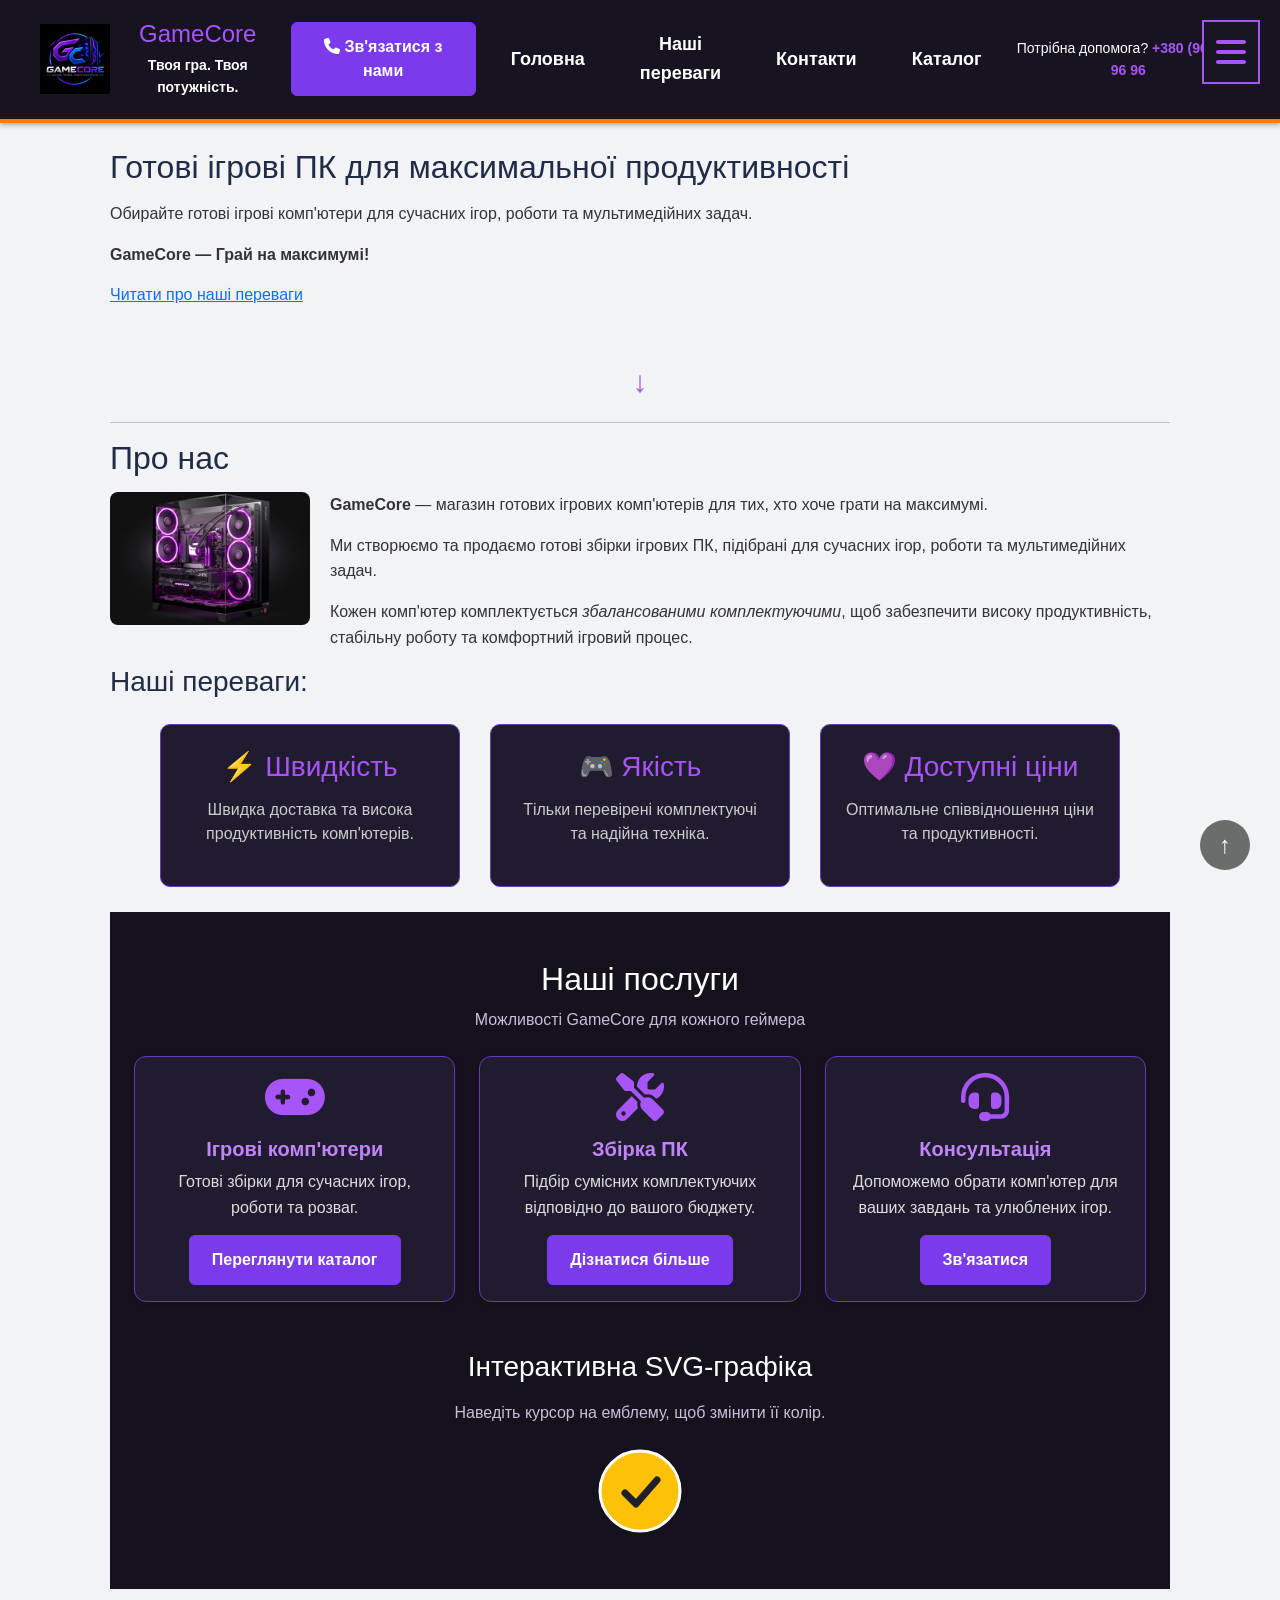
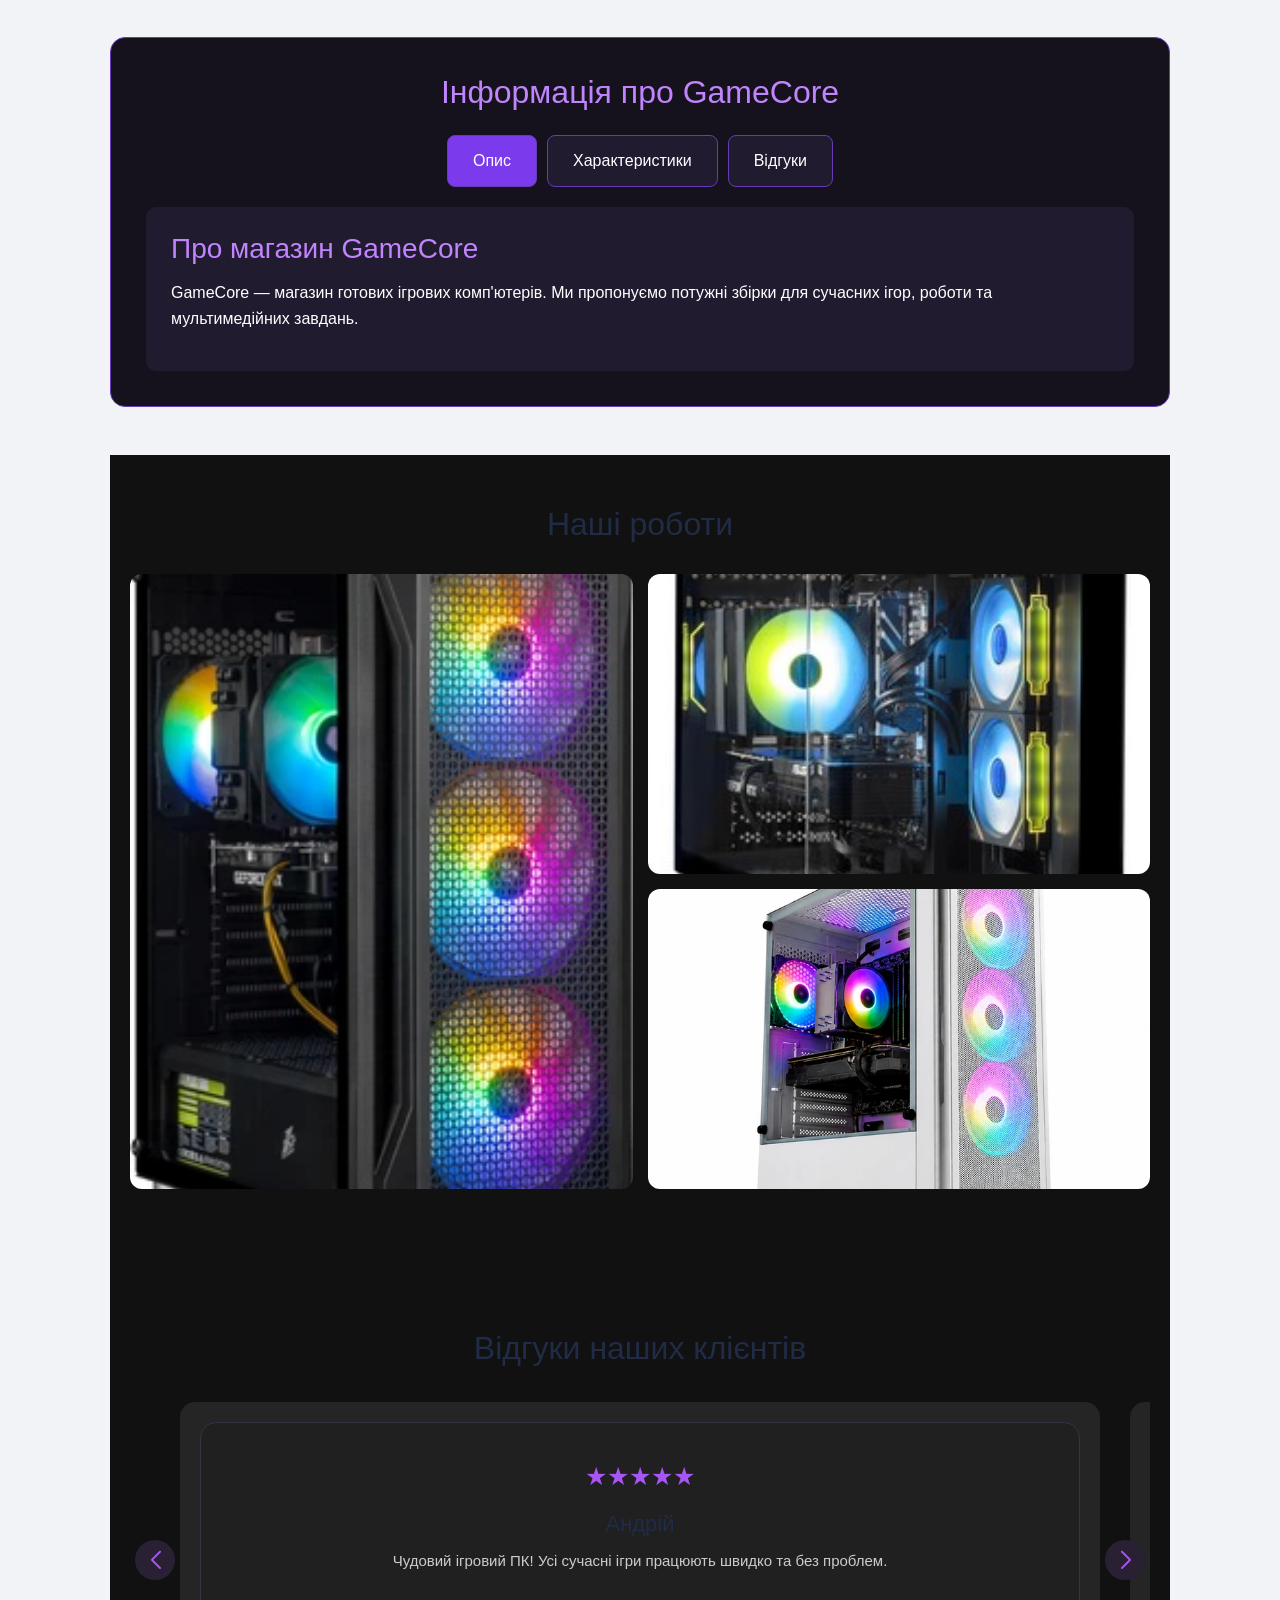
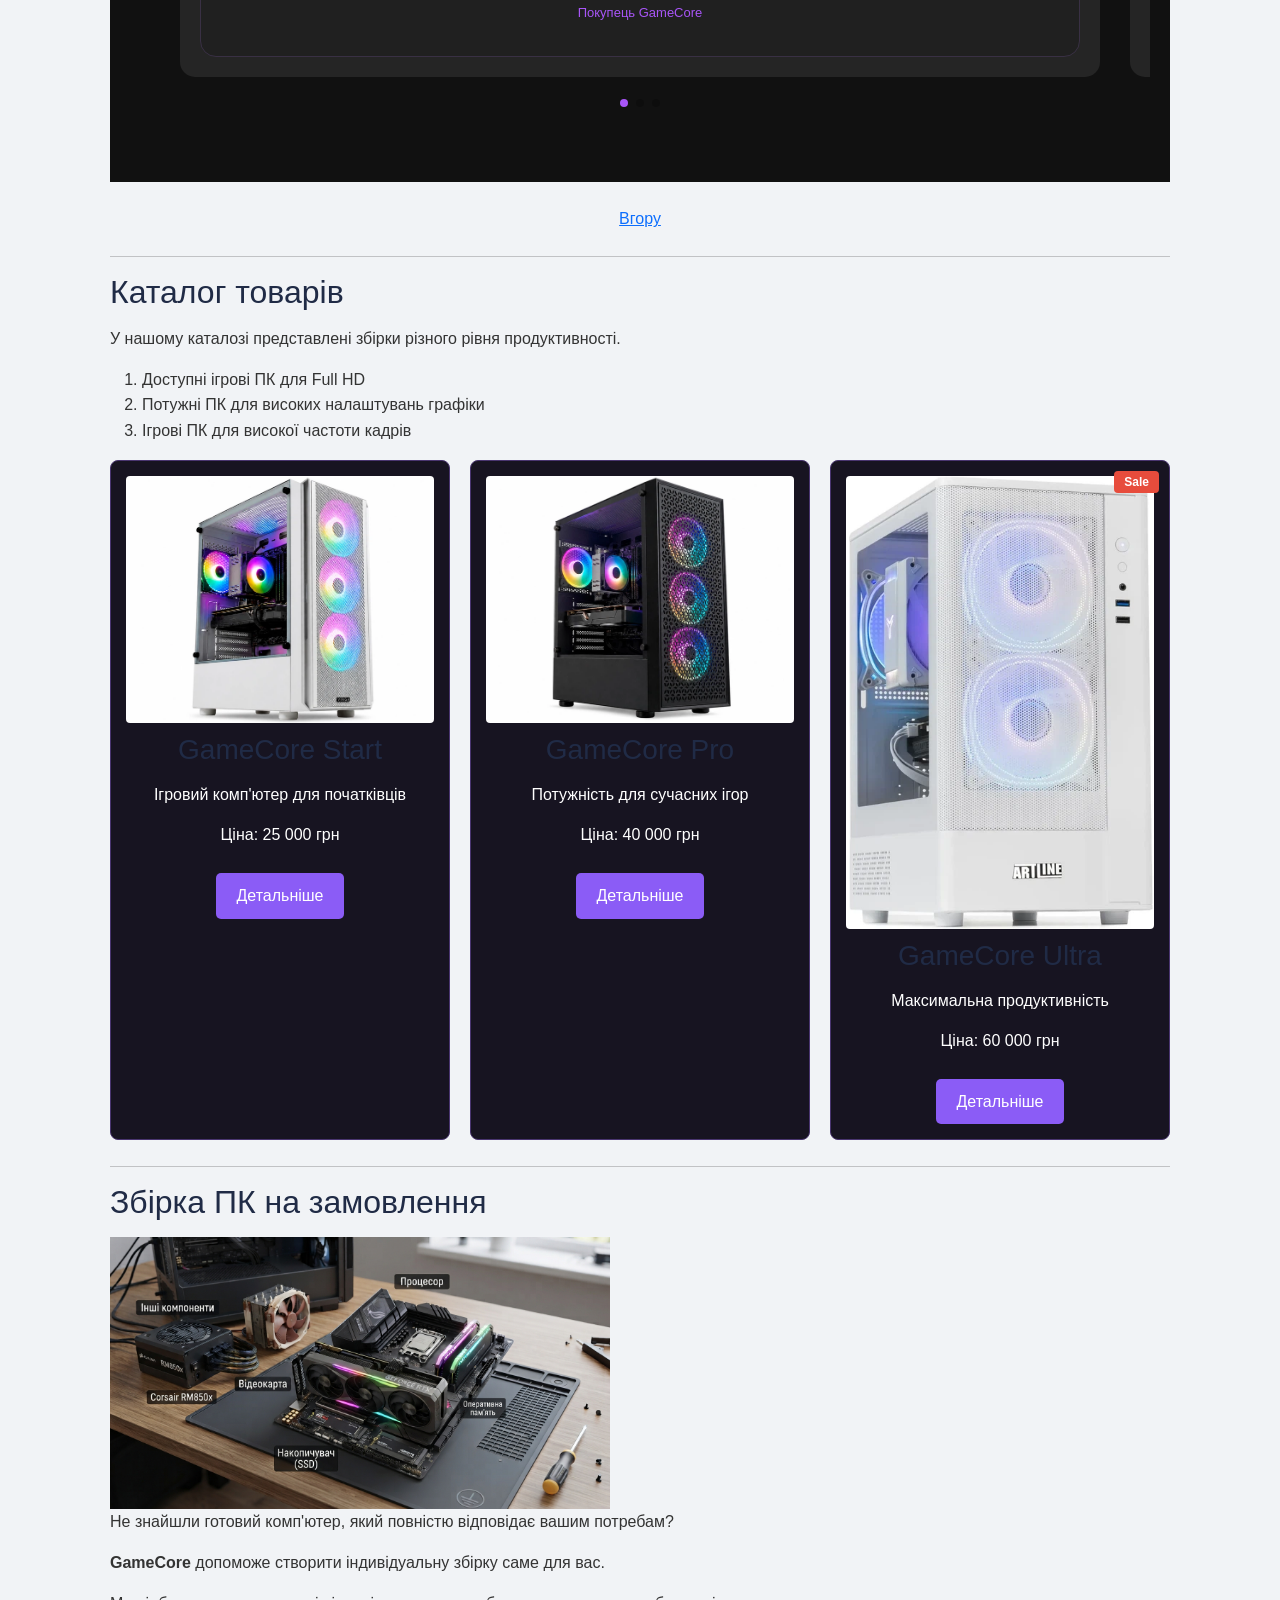
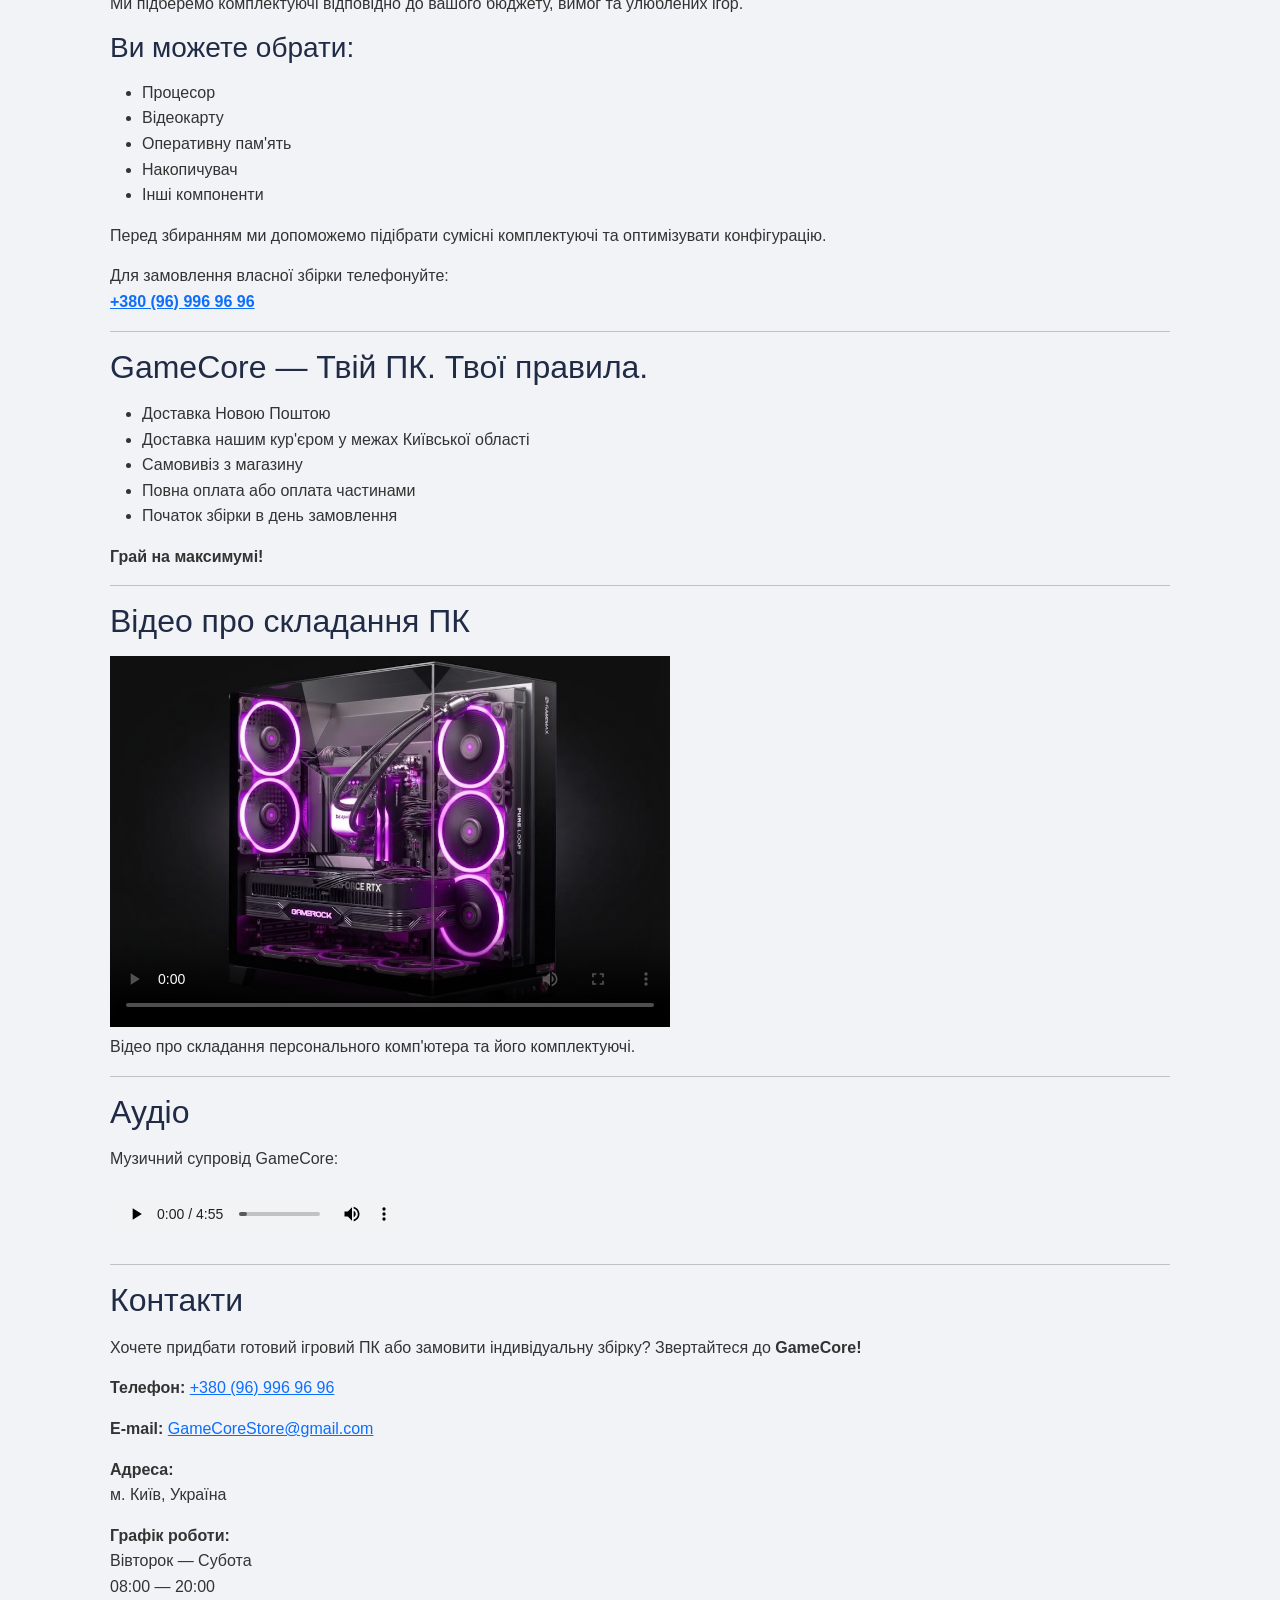
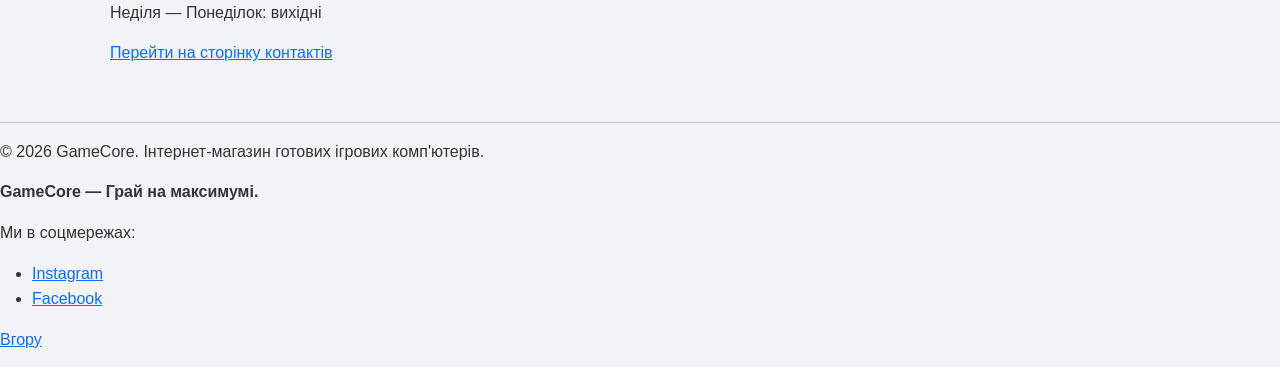
<file: index.html>
<!DOCTYPE html>
<html lang="uk">

<head>
    <!-- Основні налаштування сторінки -->
    <meta charset="UTF-8">
    <meta name="viewport" content="width=device-width, initial-scale=1.0">

    <title>GameCore — Ігрові комп'ютери</title>

    <!-- Bootstrap 5 -->
    <link
        href="https://cdn.jsdelivr.net/npm/bootstrap@5.3.0/dist/css/bootstrap.min.css"
        rel="stylesheet"
    >

    <!-- Font Awesome -->
    <link
        href="https://cdnjs.cloudflare.com/ajax/libs/font-awesome/6.4.0/css/all.min.css"
        rel="stylesheet"
    >

    <!-- Swiper: стилі слайдера -->
    <link
        href="https://cdn.jsdelivr.net/npm/swiper@11/swiper-bundle.min.css"
        rel="stylesheet"
    >

    <!-- Власні стилі сайту -->
    <link rel="stylesheet" href="style.css">
</head>

<body class="d-flex flex-column min-vh-100">

    <!-- ================================================== -->
    <!-- ШАПКА САЙТУ: логотип, меню та контактний телефон    -->
    <!-- ================================================== -->

    <header class="main-header" id="top">

        <!-- Логотип та назва магазину -->
        <div class="header-brand">
            <a href="index.html">
                <img
                    src="img/logo.png"
                    alt="Логотип магазину GameCore"
                    width="150"
                >
            </a>

            <div class="header-info">
                <h1>GameCore</h1>
                <p>
                    <strong>Твоя гра. Твоя потужність.</strong>
                </p>
            </div>
        </div>

        <!-- Кнопка мобільного меню -->
        <button class="hamburger" type="button" aria-label="Меню">
            <span class="bar"></span>
            <span class="bar"></span>
            <span class="bar"></span>
        </button>

        <!-- Кнопка відкриття модального вікна (ЛР №15) -->
        <button
            type="button"
            id="open-modal-btn"
            class="gc-bootstrap-btn btn"
        >
            <i class="fa-solid fa-phone"></i>
            Зв'язатися з нами
        </button>

        <!-- Мобільне меню -->
        <nav class="mobile-menu">
            <a href="index.html">Головна</a>
            <a href="menu.html">Каталог</a>
            <a href="#bootstrap-services">Послуги</a>
            <a href="contacts.html">Контакти</a>
        </nav>

        <!-- Основна навігація -->
        <nav class="main-menu">
            <ul>
                <li><a href="index.html">Головна</a></li>
                <li><a href="#advantages">Наші переваги</a></li>
                <li><a href="contacts.html">Контакти</a></li>
                <li><a href="menu.html">Каталог</a></li>
            </ul>
        </nav>

        <!-- Контактний телефон -->
        <p class="header-phone">
            Потрібна допомога?
            <a href="tel:+380969969696">
                <strong>+380 (96) 996 96 96</strong>
            </a>
        </p>

    </header>


    <!-- ================================================== -->
    <!-- ОСНОВНИЙ ВМІСТ САЙТУ                               -->
    <!-- ================================================== -->

    <main class="flex-grow-1">

        <!-- Головний банер сайту -->
        <section class="hero-section">
            <h2>Готові ігрові ПК для максимальної продуктивності</h2>

            <p>
                Обирайте готові ігрові комп'ютери
                для сучасних ігор, роботи та мультимедійних задач.
            </p>

            <p>
                <strong>GameCore — Грай на максимумі!</strong>
            </p>

            <p>
                <a href="#advantages">Читати про наші переваги</a>
            </p>

            <div class="scroll-down">
                <span>↓</span>
            </div>
        </section>


        <!-- ================================================== -->
        <!-- ІНФОРМАЦІЯ ПРО МАГАЗИН ТА ЙОГО ПЕРЕВАГИ             -->
        <!-- ================================================== -->

        <hr>

        <section class="content-section">
            <h2>Про нас</h2>

            <img
                src="img/gaming-pc.jpg"
                alt="Ігровий комп'ютер GameCore"
                class="float-img"
                width="500"
            >

            <p>
                <strong>GameCore</strong> — магазин готових ігрових
                комп'ютерів для тих, хто хоче грати на максимумі.
            </p>

            <p>
                Ми створюємо та продаємо готові збірки ігрових ПК,
                підібрані для сучасних ігор, роботи та мультимедійних задач.
            </p>

            <p>
                Кожен комп'ютер комплектується
                <em>збалансованими комплектуючими</em>,
                щоб забезпечити високу продуктивність,
                стабільну роботу та комфортний ігровий процес.
            </p>

            <!-- Переваги магазину -->
            <h3>Наші переваги:</h3>

            <div class="features-container" id="advantages">

                <div class="feature-card">
                    <h3>⚡ Швидкість</h3>
                    <p>Швидка доставка та висока продуктивність комп'ютерів.</p>
                </div>

                <div class="feature-card">
                    <h3>🎮 Якість</h3>
                    <p>Тільки перевірені комплектуючі та надійна техніка.</p>
                </div>

                <div class="feature-card">
                    <h3>💜 Доступні ціни</h3>
                    <p>Оптимальне співвідношення ціни та продуктивності.</p>
                </div>

            </div>
        </section>


        <!-- ================================================== -->
        <!-- ЛАБОРАТОРНА РОБОТА №14: BOOTSTRAP 5, FONT AWESOME   -->
        <!-- ================================================== -->

        <section
            class="container-fluid gc-bootstrap-section py-5"
            id="bootstrap-services"
        >
            <div class="container">

                <h2 class="text-center mb-2">Наші послуги</h2>

                <p class="text-center gc-bootstrap-subtitle mb-4">
                    Можливості GameCore для кожного геймера
                </p>

                <!-- Картки послуг Bootstrap -->
                <div class="row g-4">

                    <!-- Перша картка -->
                    <div class="col-12 col-md-4">
                        <div class="card h-100 shadow-sm gc-service-card">
                            <div class="card-body text-center">

                                <i
                                    class="fa-solid fa-gamepad fa-3x gc-icon mb-3"
                                    aria-hidden="true"
                                ></i>

                                <h5 class="card-title">Ігрові комп'ютери</h5>

                                <p class="card-text">
                                    Готові збірки для сучасних ігор, роботи та розваг.
                                </p>

                                <a
                                    href="menu.html"
                                    class="btn btn-primary gc-bootstrap-btn"
                                >
                                    Переглянути каталог
                                </a>

                            </div>
                        </div>
                    </div>

                    <!-- Друга картка -->
                    <div class="col-12 col-md-4">
                        <div class="card h-100 shadow-sm gc-service-card">
                            <div class="card-body text-center">

                                <i
                                    class="fa-solid fa-screwdriver-wrench fa-3x gc-icon mb-3"
                                    aria-hidden="true"
                                ></i>

                                <h5 class="card-title">Збірка ПК</h5>

                                <p class="card-text">
                                    Підбір сумісних комплектуючих відповідно до вашого бюджету.
                                </p>

                                <a
                                    href="#top"
                                    class="btn btn-primary gc-bootstrap-btn"
                                >
                                    Дізнатися більше
                                </a>

                            </div>
                        </div>
                    </div>

                    <!-- Третя картка -->
                    <div class="col-12 col-md-4">
                        <div class="card h-100 shadow-sm gc-service-card">
                            <div class="card-body text-center">

                                <i
                                    class="fa-solid fa-headset fa-3x gc-icon mb-3"
                                    aria-hidden="true"
                                ></i>

                                <h5 class="card-title">Консультація</h5>

                                <p class="card-text">
                                    Допоможемо обрати комп'ютер для ваших завдань та улюблених ігор.
                                </p>

                                <a
                                    href="contacts.html"
                                    class="btn btn-primary gc-bootstrap-btn"
                                >
                                    Зв'язатися
                                </a>

                            </div>
                        </div>
                    </div>

                </div>

                <!-- Інтерактивна SVG-графіка -->
                <div class="text-center mt-5" id="svg-demo">

                    <h3 class="mb-3">Інтерактивна SVG-графіка</h3>

                    <p class="gc-bootstrap-subtitle">
                        Наведіть курсор на емблему, щоб змінити її колір.
                    </p>

                    <svg
                        class="gc-svg-icon"
                        width="100"
                        height="100"
                        viewBox="0 0 100 100"
                        role="img"
                        aria-label="Інтерактивна кругла SVG-емблема"
                    >
                        <circle cx="50" cy="50" r="40" />
                        <path d="M35 52 L46 63 L67 39" />
                    </svg>

                </div>

            </div>
        </section>


        <!-- ================================================== -->
        <!-- ЛАБОРАТОРНА РОБОТА №15: ВКЛАДКИ (ТАБИ)              -->
        <!-- ================================================== -->

        <section class="gc-tabs-section container my-5">

            <h2 class="text-center mb-4">Інформація про GameCore</h2>

            <!-- Кнопки перемикання вкладок -->
            <div class="gc-tabs-buttons">

                <button
                    type="button"
                    class="gc-tab-btn active"
                    data-tab="gc-desc"
                >
                    Опис
                </button>

                <button
                    type="button"
                    class="gc-tab-btn"
                    data-tab="gc-chars"
                >
                    Характеристики
                </button>

                <button
                    type="button"
                    class="gc-tab-btn"
                    data-tab="gc-reviews"
                >
                    Відгуки
                </button>

            </div>

            <!-- Вкладка 1: Опис -->
            <div class="gc-tab-panel active" id="gc-desc">
                <h3>Про магазин GameCore</h3>

                <p>
                    GameCore — магазин готових ігрових комп'ютерів.
                    Ми пропонуємо потужні збірки для сучасних ігор,
                    роботи та мультимедійних завдань.
                </p>
            </div>

            <!-- Вкладка 2: Характеристики -->
            <div class="gc-tab-panel" id="gc-chars">
                <h3>Характеристики</h3>

                <ul>
                    <li>Процесори Intel та AMD.</li>
                    <li>Відеокарти NVIDIA та AMD.</li>
                    <li>Оперативна пам'ять DDR4 та DDR5.</li>
                    <li>Швидкі SSD-накопичувачі.</li>
                    <li>Індивідуальна збірка комп'ютерів.</li>
                </ul>
            </div>

            <!-- Вкладка 3: Відгуки -->
            <div class="gc-tab-panel" id="gc-reviews">
                <h3>Відгуки</h3>

                <p>★★★★★ Андрій — Чудовий ігровий ПК!</p>
                <p>★★★★★ Максим — Якісна збірка та швидка доставка!</p>
                <p>★★★★★ Олександр — Задоволений покупкою!</p>
            </div>

        </section>


        <!-- ================================================== -->
        <!-- ГАЛЕРЕЯ ІГРОВИХ КОМП'ЮТЕРІВ                        -->
        <!-- ================================================== -->

        <section class="gallery-section">

            <h2>Наші роботи</h2>

            <div class="gallery">

                <div class="gallery-item item-1">
                    <img src="img/pc5.png" alt="Ігровий ПК">
                </div>

                <div class="gallery-item item-2">
                    <img src="img/pc6.png" alt="Ігровий ПК">
                </div>

                <div class="gallery-item item-3">
                    <img src="img/pc1.png" alt="Ігровий ПК">
                </div>

            </div>

        </section>


        <!-- ================================================== -->
        <!-- СЛАЙДЕР ВІДГУКІВ SWIPER                             -->
        <!-- ================================================== -->

        <section class="reviews-section">

            <h2>Відгуки наших клієнтів</h2>

            <div class="swiper mySwiper">

                <div class="swiper-wrapper">

                    <!-- Відгук 1 -->
                    <div class="swiper-slide">
                        <div class="review-card">

                            <div class="review-stars">★★★★★</div>

                            <h3>Андрій</h3>

                            <p>
                                Чудовий ігровий ПК! Усі сучасні ігри
                                працюють швидко та без проблем.
                            </p>

                            <span>Покупець GameCore</span>

                        </div>
                    </div>

                    <!-- Відгук 2 -->
                    <div class="swiper-slide">
                        <div class="review-card">

                            <div class="review-stars">★★★★★</div>

                            <h3>Максим</h3>

                            <p>
                                Якісна збірка, швидка доставка
                                та професійне обслуговування.
                            </p>

                            <span>Покупець GameCore</span>

                        </div>
                    </div>

                    <!-- Відгук 3 -->
                    <div class="swiper-slide">
                        <div class="review-card">

                            <div class="review-stars">★★★★★</div>

                            <h3>Олександр</h3>

                            <p>
                                Задоволений покупкою. Комп'ютер
                                повністю відповідає очікуванням!
                            </p>

                            <span>Покупець GameCore</span>

                        </div>
                    </div>

                </div>

                <!-- Кнопки та індикатори слайдера -->
                <div class="swiper-button-next"></div>
                <div class="swiper-button-prev"></div>
                <div class="swiper-pagination"></div>

            </div>

        </section>


        <!-- Посилання для повернення нагору -->
        <p class="text-center my-4">
            <a href="#top">Вгору</a>
        </p>


        <!-- ================================================== -->
        <!-- КАТАЛОГ ТОВАРІВ                                    -->
        <!-- ================================================== -->

        <hr>

        <section class="content-section">

            <h2>Каталог товарів</h2>

            <p>
                У нашому каталозі представлені збірки
                різного рівня продуктивності.
            </p>

            <ol>
                <li>Доступні ігрові ПК для Full HD</li>
                <li>Потужні ПК для високих налаштувань графіки</li>
                <li>Ігрові ПК для високої частоти кадрів</li>
            </ol>

            <!-- Картки товарів -->
            <section class="products">

                <!-- Товар 1 -->
                <div class="product-item">

                    <img src="img/pc1.png" alt="Ігровий ПК GameCore">

                    <h3>GameCore Start</h3>

                    <p>Ігровий комп'ютер для початківців</p>

                    <p>Ціна: 25 000 грн</p>

                    <button type="button">Детальніше</button>

                </div>

                <!-- Товар 2 -->
                <div class="product-item">

                    <img src="img/pc2.png" alt="Ігровий ПК GameCore Pro">

                    <h3>GameCore Pro</h3>

                    <p>Потужність для сучасних ігор</p>

                    <p>Ціна: 40 000 грн</p>

                    <button type="button">Детальніше</button>

                </div>

                <!-- Товар 3 -->
                <div class="product-item">

                    <span class="badge">Sale</span>

                    <img src="img/pc3.png" alt="Ігровий ПК GameCore Ultra">

                    <h3>GameCore Ultra</h3>

                    <p>Максимальна продуктивність</p>

                    <p>Ціна: 60 000 грн</p>

                    <button type="button">Детальніше</button>

                </div>

            </section>

        </section>


        <!-- ================================================== -->
        <!-- ІНДИВІДУАЛЬНА ЗБІРКА ПК                             -->
        <!-- ================================================== -->

        <hr>

        <section class="content-section">

            <h2>Збірка ПК на замовлення</h2>

            <img
                src="img/components.jpg"
                alt="Комплектуючі для ігрового комп'ютера GameCore"
                width="500"
            >

            <p>
                Не знайшли готовий комп'ютер,
                який повністю відповідає вашим потребам?
            </p>

            <p>
                <strong>GameCore</strong> допоможе створити
                індивідуальну збірку саме для вас.
            </p>

            <p>
                Ми підберемо комплектуючі відповідно до вашого
                бюджету, вимог та улюблених ігор.
            </p>

            <h3>Ви можете обрати:</h3>

            <ul>
                <li>Процесор</li>
                <li>Відеокарту</li>
                <li>Оперативну пам'ять</li>
                <li>Накопичувач</li>
                <li>Інші компоненти</li>
            </ul>

            <p>
                Перед збиранням ми допоможемо підібрати сумісні
                комплектуючі та оптимізувати конфігурацію.
            </p>

            <p>
                Для замовлення власної збірки телефонуйте:
                <br>

                <a href="tel:+380969969696">
                    <strong>+380 (96) 996 96 96</strong>
                </a>
            </p>

        </section>


        <!-- ================================================== -->
        <!-- ДОСТАВКА ТА ОПЛАТА                                 -->
        <!-- ================================================== -->

        <hr>

        <section class="content-section">

            <h2>GameCore — Твій ПК. Твої правила.</h2>

            <ul>
                <li>Доставка Новою Поштою</li>
                <li>Доставка нашим кур'єром у межах Київської області</li>
                <li>Самовивіз з магазину</li>
                <li>Повна оплата або оплата частинами</li>
                <li>Початок збірки в день замовлення</li>
            </ul>

            <p>
                <strong>Грай на максимумі!</strong>
            </p>

        </section>


        <!-- ================================================== -->
        <!-- ВІДЕОПРОГРАВАЧ                                    -->
        <!-- ================================================== -->

        <hr>

        <section class="content-section">

            <h2>Відео про складання ПК</h2>

            <video
                controls
                width="560"
                poster="img/gaming-pc.jpg"
            >
                <source src="video/pc-build.mp4" type="video/mp4">

                Ваш браузер не підтримує відтворення відео.
            </video>

            <p>
                Відео про складання персонального комп'ютера
                та його комплектуючі.
            </p>

        </section>


        <!-- ================================================== -->
        <!-- АУДІОПРОГРАВАЧ                                    -->
        <!-- ================================================== -->

        <hr>

        <section class="content-section">

            <h2>Аудіо</h2>

            <p>Музичний супровід GameCore:</p>

            <audio controls>
                <source src="audio/gaming.mp3" type="audio/mpeg">

                Ваш браузер не підтримує відтворення аудіо.
            </audio>

        </section>


        <!-- ================================================== -->
        <!-- КОНТАКТНА ІНФОРМАЦІЯ                               -->
        <!-- ================================================== -->

        <hr>

        <section class="content-section">

            <h2>Контакти</h2>

            <p>
                Хочете придбати готовий ігровий ПК
                або замовити індивідуальну збірку?
                Звертайтеся до <strong>GameCore!</strong>
            </p>

            <p>
                <strong>Телефон:</strong>
                <a href="tel:+380969969696">
                    +380 (96) 996 96 96
                </a>
            </p>

            <p>
                <strong>E-mail:</strong>
                <a href="mailto:GameCoreStore@gmail.com">
                    GameCoreStore@gmail.com
                </a>
            </p>

            <p>
                <strong>Адреса:</strong>
                <br>
                м. Київ, Україна
            </p>

            <p>
                <strong>Графік роботи:</strong>
                <br>
                Вівторок — Субота
                <br>
                08:00 — 20:00
                <br>
                Неділя — Понеділок: вихідні
            </p>

            <p>
                <a href="contacts.html">
                    Перейти на сторінку контактів
                </a>
            </p>

        </section>

    </main>


    <!-- ================================================== -->
    <!-- ПІДВАЛ САЙТУ: СОЦІАЛЬНІ МЕРЕЖІ ТА КОПІРАЙТ         -->
    <!-- ================================================== -->

    <footer id="footer" class="site-footer mt-auto">

        <hr>

        <p>
            © 2026 GameCore.
            Інтернет-магазин готових ігрових комп'ютерів.
        </p>

        <p>
            <strong>GameCore — Грай на максимумі.</strong>
        </p>

        <p>Ми в соцмережах:</p>

        <ul>
            <li>
                <a href="https://www.instagram.com/" target="_blank" rel="noopener noreferrer">
                    Instagram
                </a>
            </li>

            <li>
                <a href="https://www.facebook.com/" target="_blank" rel="noopener noreferrer">
                    Facebook
                </a>
            </li>
        </ul>

        <p>
            <a href="#top">Вгору</a>
        </p>

    </footer>


    <!-- Кнопка швидкого повернення нагору -->
    <a
        href="#top"
        class="back-to-top"
        aria-label="Повернутися нагору"
    >
        ↑
    </a>


    <!-- ================================================== -->
    <!-- ЛАБОРАТОРНА РОБОТА №15: МОДАЛЬНЕ ВІКНО              -->
    <!-- ================================================== -->

    <div class="modal-overlay" id="my-modal">

        <div class="modal-window">

            <!-- Кнопка закриття модального вікна -->
            <button
                type="button"
                class="close-modal"
                aria-label="Закрити"
            >
                &times;
            </button>

            <h2>Залиште заявку</h2>

            <p>Ми зв'яжемося з вами найближчим часом!</p>

            <!-- Форма зворотного зв'язку -->
            <form id="callback-form">

                <input
                    type="text"
                    name="name"
                    placeholder="Ваше ім'я"
                    required
                >

                <input
                    type="tel"
                    name="phone"
                    placeholder="Ваш телефон"
                    required
                >

                <button type="submit" class="btn gc-bootstrap-btn">
                    Надіслати
                </button>

            </form>

            <!-- Повідомлення після відправлення форми -->
            <p id="form-success" class="form-success">
                Дякуємо! Заявку прийнято.
            </p>

        </div>

    </div>


    <!-- ================================================== -->
    <!-- ПІДКЛЮЧЕННЯ JAVASCRIPT-БІБЛІОТЕК ТА ВЛАСНОГО СКРИПТА -->
    <!-- ================================================== -->

    <!-- Bootstrap 5 JavaScript -->
    <script src="https://cdn.jsdelivr.net/npm/bootstrap@5.3.0/dist/js/bootstrap.bundle.min.js"></script>

    <!-- Swiper JavaScript -->
    <script src="https://cdn.jsdelivr.net/npm/swiper@11/swiper-bundle.min.js"></script>

    <!-- Власний JavaScript: script.js -->
    <script src="script.js"></script>

</body>
</html>
</file>
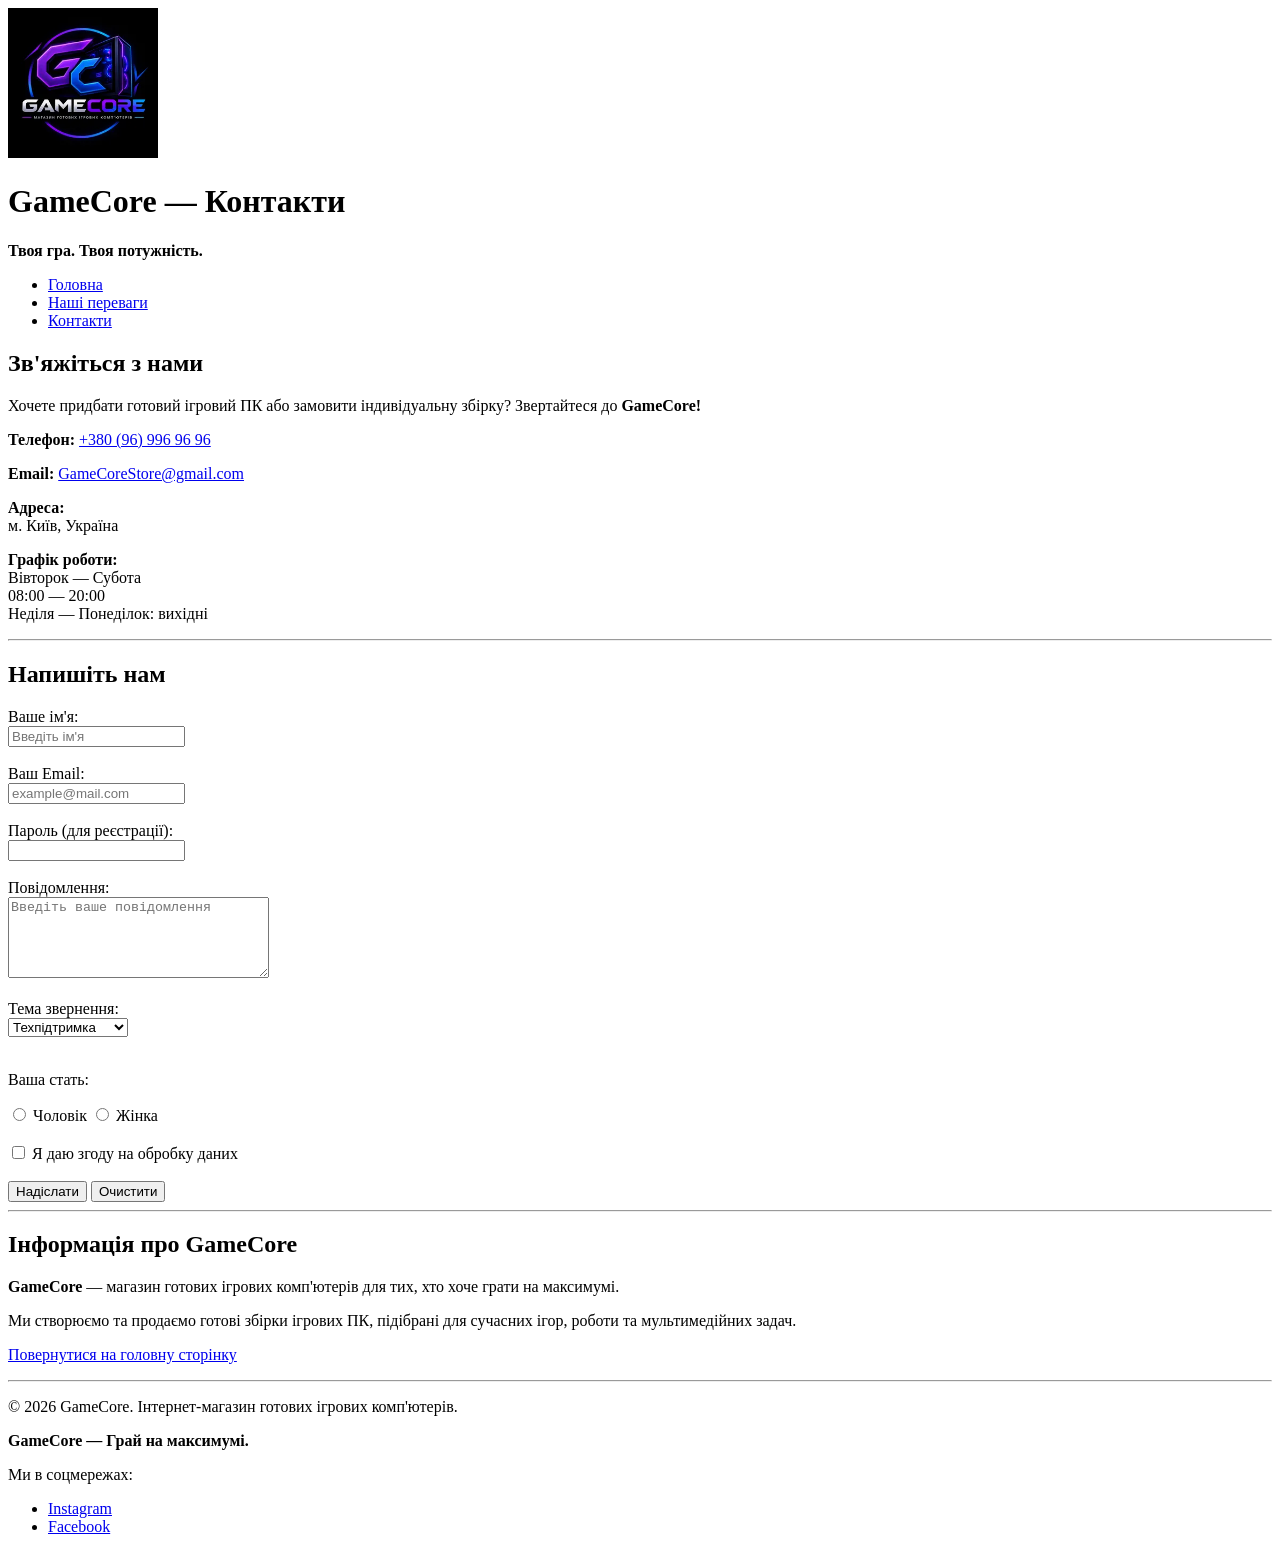
<file: contacts.html>
<!DOCTYPE html>
<html lang="uk">
<head>
    <meta charset="UTF-8">
    <meta name="viewport" content="width=device-width, initial-scale=1.0">
    <title>GameCore — Контакти</title>
</head>
<body>

    <header>
        <a href="index.html">
            <img src="img/logo.png"
                 alt="Логотип магазину GameCore"
                 width="150">
        </a>

        <h1>GameCore — Контакти</h1>

        <p>
            <strong>Твоя гра. Твоя потужність.</strong>
        </p>

        <nav>
            <ul>
                <li>
                    <a href="index.html">Головна</a>
                </li>

                <li>
                    <a href="index.html#advantages">
                        Наші переваги
                    </a>
                </li>

                <li>
                    <a href="contacts.html">Контакти</a>
                </li>
            </ul>
        </nav>
    </header>

    <main>

        <section>
            <h2>Зв'яжіться з нами</h2>

            <p>
                Хочете придбати готовий ігровий ПК
                або замовити індивідуальну збірку?
                Звертайтеся до <strong>GameCore!</strong>
            </p>

            <p>
                <strong>Телефон:</strong>
                <a href="tel:+380969969696">
                    +380 (96) 996 96 96
                </a>
            </p>

            <p>
                <strong>Email:</strong>
                <a href="mailto:GameCoreStore@gmail.com">
                    GameCoreStore@gmail.com
                </a>
            </p>

            <p>
                <strong>Адреса:</strong><br>
                м. Київ, Україна
            </p>

            <p>
                <strong>Графік роботи:</strong><br>
                Вівторок — Субота<br>
                08:00 — 20:00<br>
                Неділя — Понеділок: вихідні
            </p>
        </section>

        <hr>

        <section>
            <h2>Напишіть нам</h2>

            <form action="#" method="POST">

                <div>
                    <label for="username">Ваше ім'я:</label><br>
                    <input type="text"
                           id="username"
                           name="username"
                           placeholder="Введіть ім'я"
                           required>
                </div>

                <br>

                <div>
                    <label for="useremail">Ваш Email:</label><br>
                    <input type="email"
                           id="useremail"
                           name="useremail"
                           placeholder="example@mail.com"
                           required>
                </div>

                <br>

                <div>
                    <label for="userpass">
                        Пароль (для реєстрації):
                    </label><br>
                    <input type="password"
                           id="userpass"
                           name="password">
                </div>

                <br>

                <div>
                    <label for="message">Повідомлення:</label><br>
                    <textarea id="message"
                              name="message"
                              rows="5"
                              cols="30"
                              placeholder="Введіть ваше повідомлення"></textarea>
                </div>

                <br>

                <div>
                    <label for="topic">Тема звернення:</label><br>

                    <select id="topic" name="topic">
                        <option value="support">
                            Техпідтримка
                        </option>

                        <option value="sales">
                            Відділ продажів
                        </option>

                        <option value="other">
                            Інше
                        </option>
                    </select>
                </div>

                <br>

                <div>
                    <p>Ваша стать:</p>

                    <input type="radio"
                           id="male"
                           name="gender"
                           value="male">

                    <label for="male">
                        Чоловік
                    </label>

                    <input type="radio"
                           id="female"
                           name="gender"
                           value="female">

                    <label for="female">
                        Жінка
                    </label>
                </div>

                <br>

                <div>
                    <input type="checkbox"
                           id="agree"
                           name="agree"
                           required>

                    <label for="agree">
                        Я даю згоду на обробку даних
                    </label>
                </div>

                <br>

                <button type="submit">
                    Надіслати
                </button>

                <button type="reset">
                    Очистити
                </button>

            </form>
        </section>

        <hr>

        <section>
            <h2>Інформація про GameCore</h2>

            <p>
                <strong>GameCore</strong> — магазин готових ігрових
                комп'ютерів для тих, хто хоче грати на максимумі.
            </p>

            <p>
                Ми створюємо та продаємо готові збірки ігрових ПК,
                підібрані для сучасних ігор, роботи та мультимедійних задач.
            </p>

            <p>
                <a href="index.html">
                    Повернутися на головну сторінку
                </a>
            </p>
        </section>

    </main>

    <footer>
        <hr>

        <p>
            © 2026 GameCore.
            Інтернет-магазин готових ігрових комп'ютерів.
        </p>

        <p>
            <strong>GameCore — Грай на максимумі.</strong>
        </p>

        <p>
            Ми в соцмережах:
        </p>

        <ul>
            <li>
                <a href="https://www.instagram.com/" target="_blank">
                    Instagram
                </a>
            </li>

            <li>
                <a href="https://www.facebook.com/" target="_blank">
                    Facebook
                </a>
            </li>
        </ul>
    </footer>

</body>
</html>
</file>
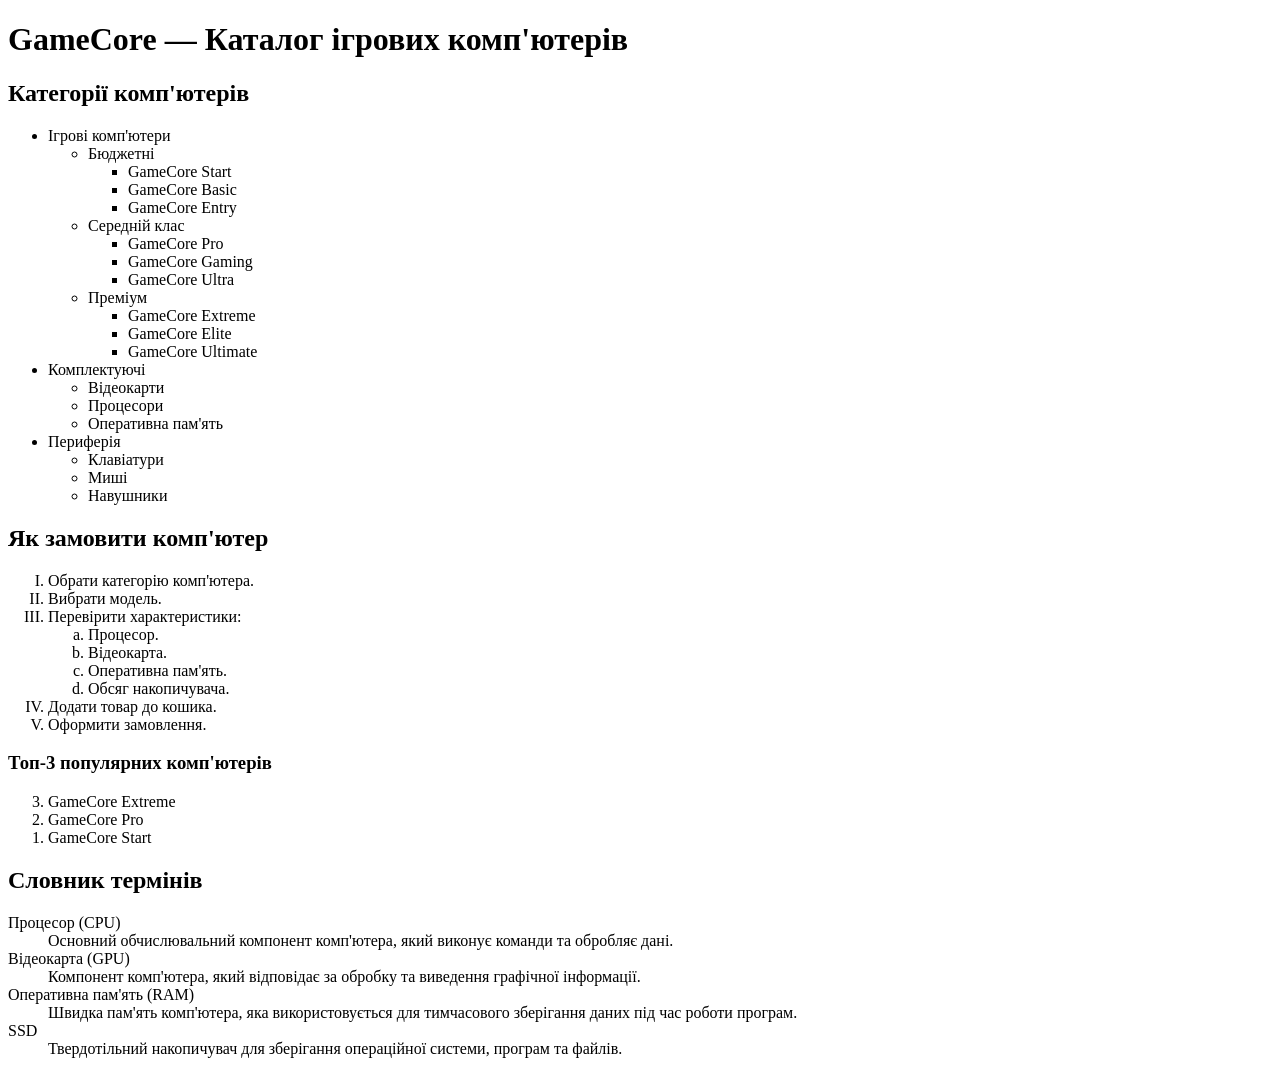
<file: menu.html>
<!DOCTYPE html>
<html lang="uk">
<head>
    <meta charset="UTF-8">
    <meta name="viewport" content="width=device-width, initial-scale=1.0">
    <title>GameCore — Каталог</title>
</head>
<body>

    <h1>GameCore — Каталог ігрових комп'ютерів</h1>

    <h2>Категорії комп'ютерів</h2>

    <ul>
        <li>Ігрові комп'ютери
            <ul>
                <li>Бюджетні
                    <ul>
                        <li>GameCore Start</li>
                        <li>GameCore Basic</li>
                        <li>GameCore Entry</li>
                    </ul>
                </li>
                <li>Середній клас
                    <ul>
                        <li>GameCore Pro</li>
                        <li>GameCore Gaming</li>
                        <li>GameCore Ultra</li>
                    </ul>
                </li>
                <li>Преміум
                    <ul>
                        <li>GameCore Extreme</li>
                        <li>GameCore Elite</li>
                        <li>GameCore Ultimate</li>
                    </ul>
                </li>
            </ul>
        </li>

        <li>Комплектуючі
            <ul>
                <li>Відеокарти</li>
                <li>Процесори</li>
                <li>Оперативна пам'ять</li>
            </ul>
        </li>

        <li>Периферія
            <ul>
                <li>Клавіатури</li>
                <li>Миші</li>
                <li>Навушники</li>
            </ul>
        </li>
    </ul>


    <h2>Як замовити комп'ютер</h2>

    <ol type="I">
        <li>Обрати категорію комп'ютера.</li>

        <li>Вибрати модель.</li>

        <li>Перевірити характеристики:
            <ol type="a">
                <li>Процесор.</li>
                <li>Відеокарта.</li>
                <li>Оперативна пам'ять.</li>
                <li>Обсяг накопичувача.</li>
            </ol>
        </li>

        <li>Додати товар до кошика.</li>
        <li>Оформити замовлення.</li>
    </ol>


    <h3>Топ-3 популярних комп'ютерів</h3>

    <ol reversed start="3">
        <li>GameCore Extreme</li>
        <li>GameCore Pro</li>
        <li>GameCore Start</li>
    </ol>


    <h2>Словник термінів</h2>

    <dl>
        <dt>Процесор (CPU)</dt>
        <dd>Основний обчислювальний компонент комп'ютера, який виконує команди та обробляє дані.</dd>

        <dt>Відеокарта (GPU)</dt>
        <dd>Компонент комп'ютера, який відповідає за обробку та виведення графічної інформації.</dd>

        <dt>Оперативна пам'ять (RAM)</dt>
        <dd>Швидка пам'ять комп'ютера, яка використовується для тимчасового зберігання даних під час роботи програм.</dd>

        <dt>SSD</dt>
        <dd>Твердотільний накопичувач для зберігання операційної системи, програм та файлів.</dd>
    </dl>

</body>
</html>
</file>
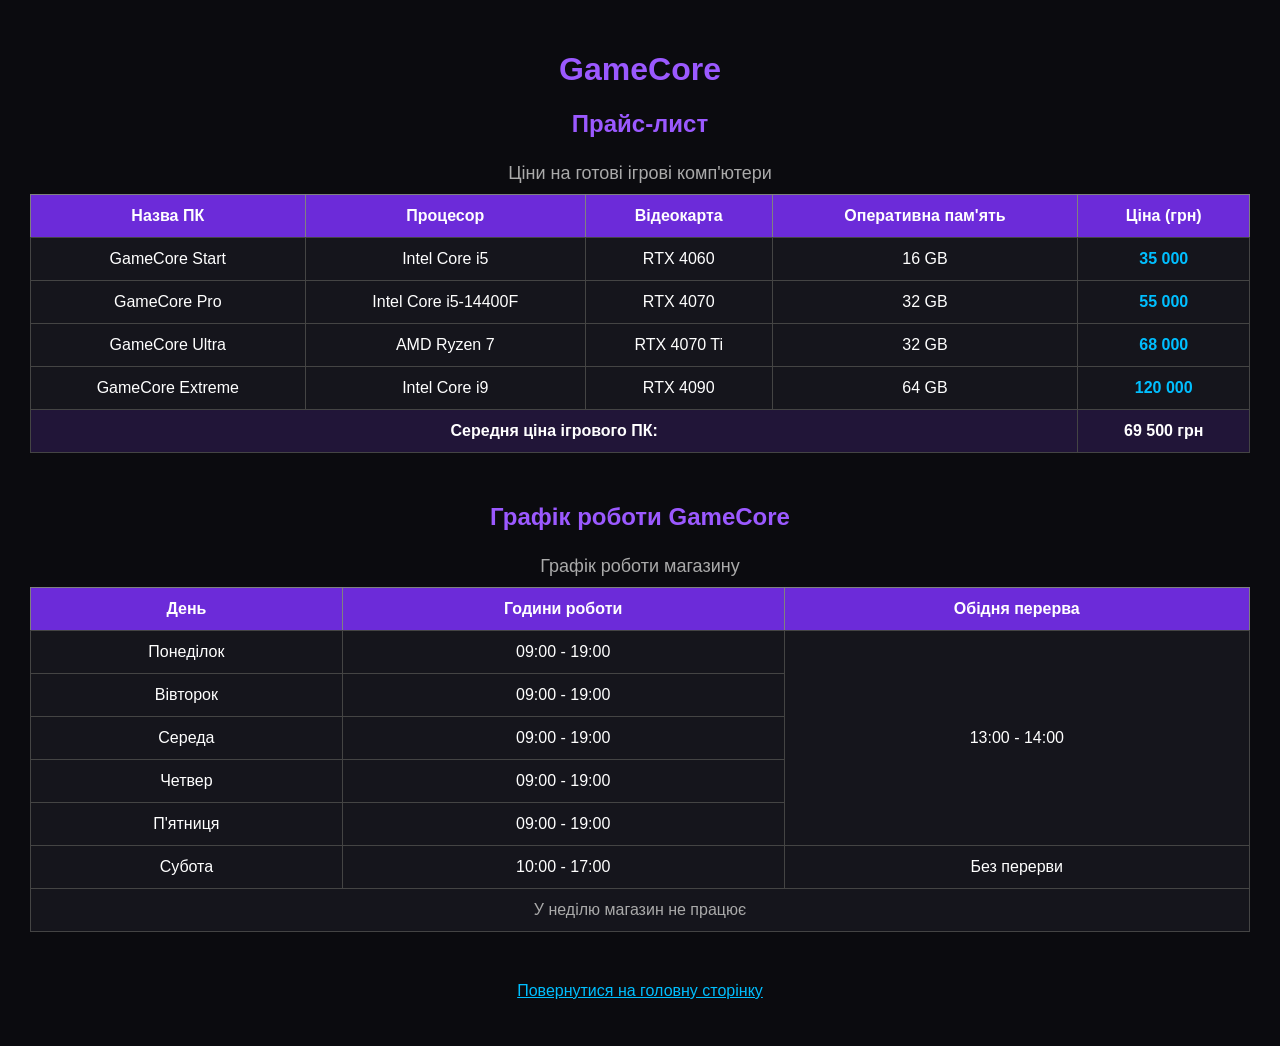
<file: price.html>
<!DOCTYPE html>
<html lang="uk">
<head>
    <meta charset="UTF-8">
    <meta name="viewport" content="width=device-width, initial-scale=1.0">
    <title>Прайс-лист — GameCore</title>

    <style>
        body {
            background-color: #0b0b0f;
            color: white;
            font-family: Arial, sans-serif;
            margin: 0;
            padding: 30px;
        }

        h1, h2 {
            color: #9b59ff;
            text-align: center;
        }

        table {
            width: 100%;
            border-collapse: collapse;
            margin: 25px 0 50px 0;
            background-color: #15151c;
        }

        caption {
            color: #aaa;
            font-size: 18px;
            margin-bottom: 10px;
        }

        th {
            background-color: #6c2bd9;
            color: white;
            padding: 12px;
        }

        td {
            padding: 12px;
            text-align: center;
            border: 1px solid #444;
        }

        tr:hover {
            background-color: #20202a;
        }

        .price {
            color: #00bfff;
            font-weight: bold;
        }

        .total {
            background-color: #211538;
            font-weight: bold;
        }

        .note {
            color: #aaa;
        }

        a {
            color: #00bfff;
        }
    </style>
</head>

<body>

    <h1>GameCore</h1>
    <h2>Прайс-лист</h2>

    <!-- ПЕРША ТАБЛИЦЯ -->
    <table border="1" cellpadding="10" cellspacing="0">
        <caption>Ціни на готові ігрові комп'ютери</caption>

        <thead>
            <tr>
                <th>Назва ПК</th>
                <th>Процесор</th>
                <th>Відеокарта</th>
                <th>Оперативна пам'ять</th>
                <th>Ціна (грн)</th>
            </tr>
        </thead>

        <tbody>
            <tr>
                <td>GameCore Start</td>
                <td>Intel Core i5</td>
                <td>RTX 4060</td>
                <td>16 GB</td>
                <td class="price">35 000</td>
            </tr>

            <tr>
                <td>GameCore Pro</td>
                <td>Intel Core i5-14400F</td>
                <td>RTX 4070</td>
                <td>32 GB</td>
                <td class="price">55 000</td>
            </tr>

            <tr>
                <td>GameCore Ultra</td>
                <td>AMD Ryzen 7</td>
                <td>RTX 4070 Ti</td>
                <td>32 GB</td>
                <td class="price">68 000</td>
            </tr>

            <tr>
                <td>GameCore Extreme</td>
                <td>Intel Core i9</td>
                <td>RTX 4090</td>
                <td>64 GB</td>
                <td class="price">120 000</td>
            </tr>
        </tbody>

        <tfoot>
            <tr class="total">
                <td colspan="4">Середня ціна ігрового ПК:</td>
                <td>69 500 грн</td>
            </tr>
        </tfoot>
    </table>


    <!-- ДРУГА ТАБЛИЦЯ -->
    <h2>Графік роботи GameCore</h2>

    <table border="1" cellpadding="10" cellspacing="0">
        <caption>Графік роботи магазину</caption>

        <thead>
            <tr>
                <th>День</th>
                <th>Години роботи</th>
                <th>Обідня перерва</th>
            </tr>
        </thead>

        <tbody>
            <tr>
                <td>Понеділок</td>
                <td>09:00 - 19:00</td>
                <td rowspan="5">13:00 - 14:00</td>
            </tr>

            <tr>
                <td>Вівторок</td>
                <td>09:00 - 19:00</td>
            </tr>

            <tr>
                <td>Середа</td>
                <td>09:00 - 19:00</td>
            </tr>

            <tr>
                <td>Четвер</td>
                <td>09:00 - 19:00</td>
            </tr>

            <tr>
                <td>П'ятниця</td>
                <td>09:00 - 19:00</td>
            </tr>

            <tr>
                <td>Субота</td>
                <td>10:00 - 17:00</td>
                <td>Без перерви</td>
            </tr>
        </tbody>

        <tfoot>
            <tr>
                <td colspan="3" class="note">
                    У неділю магазин не працює
                </td>
            </tr>
        </tfoot>
    </table>

    <p style="text-align: center;">
        <a href="index.html">Повернутися на головну сторінку</a>
    </p>

</body>
</html>
</file>
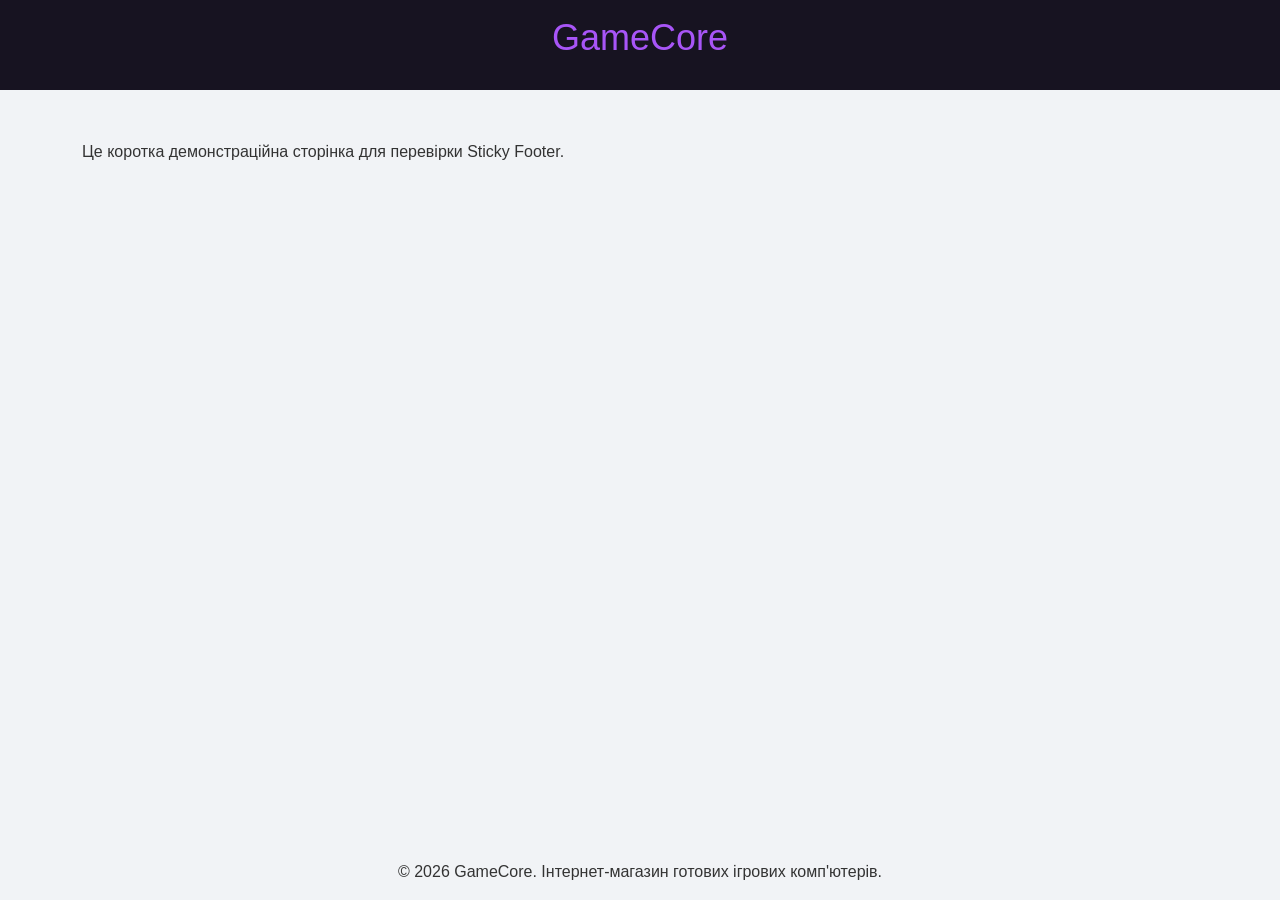
<file: Sticky_Footer_Demo.html>
<!DOCTYPE html>
<html lang="uk">
<head>
    <meta charset="UTF-8">
    <meta name="viewport" content="width=device-width, initial-scale=1.0">
    <title>GameCore — Sticky Footer Demo</title>
    <link href="https://cdn.jsdelivr.net/npm/bootstrap@5.3.0/dist/css/bootstrap.min.css" rel="stylesheet">
    <link rel="stylesheet" href="style.css">
</head>
<body class="d-flex flex-column min-vh-100">
    <header class="text-center p-3" style="background:#171321;color:white;">
        <h1 style="color:#a855f7;">GameCore</h1>
    </header>

    <main class="flex-grow-1 container py-4">
        <p>Це коротка демонстраційна сторінка для перевірки Sticky Footer.</p>
    </main>

    <footer class="site-footer mt-auto text-center">
        <p>© 2026 GameCore. Інтернет-магазин готових ігрових комп'ютерів.</p>
    </footer>
</body>
</html>
</file>
<file: style.css>
/* ================================================== */
/* ЗАГАЛЬНІ НАЛАШТУВАННЯ СТОРІНКИ                    */
/* ================================================== */

* {
    box-sizing: border-box;
    margin: 0;
    padding: 0;
}

html {
    min-height: 100%;
}

body {
    font-family: Arial, sans-serif;
    background-color: #f1f3f6;
    color: #333333;
    line-height: 1.6;
    min-height: 100vh;
    display: flex;
    flex-direction: column;
}

p,
h1,
h2,
h3,
ul {
    margin-bottom: 15px;
}

h1,
h2,
h3 {
    color: #202b46;
}

h1 {
    text-align: center;
    font-size: 36px;
}


/* ================================================== */
/* ОСНОВНА СТРУКТУРА САЙТУ                            */
/* ================================================== */

main {
    max-width: 1100px;
    width: 100%;
    margin: 25px auto;
    padding: 0 20px;
    flex: 1 0 auto;
}

.site-footer {
    margin-top: auto !important;
    flex-shrink: 0;
}


/* ================================================== */
/* ШАПКА САЙТУ                                         */
/* ================================================== */

.main-header {
    position: sticky;
    top: 0;
    z-index: 1000;

    display: flex;
    justify-content: space-between;
    align-items: center;
    gap: 20px;

    background: #171321;
    color: white;
    padding: 20px 40px;
    text-align: center;

    border-bottom: 4px solid #ff7a00;
    box-shadow: 0 2px 5px rgba(0, 0, 0, 0.3);
}

.main-header img {
    width: 70px;
    height: auto;
}

.main-header h1 {
    color: white;
    font-size: 24px;
    margin: 4px 0;
}

.main-header p {
    font-size: 14px;
    margin: 4px 0;
}


/* Логотип та назва магазину */

.header-brand {
    display: flex;
    align-items: center;
    gap: 15px;
}

.header-brand img {
    display: block;
}

.header-info h1 {
    color: #a855f7;
    margin: 0;
}

.header-info p {
    color: white;
    margin: 5px 0 0;
}


/* Навігація */

nav ul {
    list-style: none;
    padding: 0;
    margin: 15px 0 0;
}

nav li {
    display: inline-block;
    margin: 0 15px;
}

nav a {
    color: white;
    text-decoration: none;
    font-size: 18px;
    font-weight: bold;
    transition: color 0.3s;
}

nav a:hover {
    color: #ff7a00;
}

.main-header nav ul {
    display: flex;
    align-items: center;
    list-style: none;
    gap: 25px;
    margin: 0;
    padding: 0;
}

.main-header nav a {
    color: white;
    text-decoration: none;
}

.main-header nav a:hover {
    color: #a855f7;
}


/* Телефон у шапці */

.header-phone {
    color: white;
    margin: 0;
}

.header-phone a {
    color: #a855f7;
    text-decoration: none;
}


/* ================================================== */
/* КНОПКИ                                             */
/* ================================================== */

.btn {
    display: inline-block;
    background-color: #ff7a00;
    color: white;
    padding: 12px 22px;
    border-radius: 6px;
    text-decoration: none;
    font-weight: bold;
    transition: background-color 0.3s;
}

.btn:hover {
    background-color: #d96500;
}


/* ================================================== */
/* КАРТКИ ТОВАРІВ                                     */
/* ================================================== */

.products {
    display: flex;
    flex-wrap: wrap;
    justify-content: center;
    gap: 20px;
}

.product-item {
    position: relative;
    box-sizing: border-box;
    flex: 1 1 280px;
    max-width: 360px;
    padding: 15px;
    margin-bottom: 10px;

    border: 1px solid #49356f;
    border-radius: 8px;

    background: #171421;
    color: white;
    text-align: center;
}

.product-item img {
    max-width: 100%;
    height: auto;
    border-radius: 4px;
    margin-bottom: 10px;
}

.product-item button {
    padding: 10px 20px;
    margin-top: 10px;
    background-color: #8b5cf6;
    color: white;
    border: none;
    border-radius: 5px;
    cursor: pointer;
}


/* Позначка знижки */

.badge {
    position: absolute;
    top: 10px;
    right: 10px;
    z-index: 10;

    background-color: #e74c3c;
    color: white;

    padding: 5px 10px;
    border-radius: 4px;

    font-size: 12px;
    font-weight: bold;
}


/* ================================================== */
/* ЗОБРАЖЕННЯ В ТЕКСТІ                                */
/* ================================================== */

.float-img {
    float: left;
    width: 200px;
    margin-right: 20px;
    margin-bottom: 10px;
    border-radius: 8px;
}


/* ================================================== */
/* КНОПКА ПОВЕРНЕННЯ НАГОРУ                            */
/* ================================================== */

.back-to-top {
    position: fixed;
    bottom: 30px;
    right: 30px;

    width: 50px;
    height: 50px;

    background-color: #333;
    color: #fff;

    text-align: center;
    line-height: 50px;

    border-radius: 50%;
    text-decoration: none;
    font-size: 24px;

    opacity: 0.7;
    transition: 0.3s;
}

.back-to-top:hover {
    opacity: 1;
    background-color: #e67e22;
}


/* ================================================== */
/* ПЕРЕВАГИ МАГАЗИНУ                                  */
/* ================================================== */

.features-container {
    display: flex;
    justify-content: center;
    align-items: stretch;
    gap: 30px;
    margin: 25px 0;
}

.feature-card {
    flex: 1;
    max-width: 300px;
    padding: 25px;

    background: #211b30;
    border: 1px solid #673ab7;
    border-radius: 10px;

    text-align: center;
    color: white;
}

.feature-card h3 {
    color: #a855f7;
}

.feature-card p {
    color: #cccccc;
    line-height: 1.5;
}


/* ================================================== */
/* ГАЛЕРЕЯ РОБІТ                                      */
/* ================================================== */

.gallery-section {
    padding: 50px 20px;
    background: #111;
    color: white;
    text-align: center;
}

.gallery {
    display: grid;
    grid-template-columns: repeat(4, 1fr);
    grid-auto-rows: minmax(200px, 300px);
    gap: 15px;

    max-width: 1200px;
    margin: 30px auto;
}

.gallery-item {
    overflow: hidden;
    border-radius: 12px;
}

.gallery-item img {
    width: 100%;
    height: 100%;
    object-fit: cover;
}

.item-1 {
    grid-column: span 2;
    grid-row: span 2;
}

.item-2,
.item-3 {
    grid-column: span 2;
}


/* ================================================== */
/* ВІДГУКИ ТА СЛАЙДЕР SWIPER                          */
/* ================================================== */

.reviews-section {
    padding: 60px 20px;
    background: #111;
    color: white;
    text-align: center;
}

.reviews-section h2 {
    margin-bottom: 35px;
    font-size: 32px;
}


/* Основний контейнер слайдера */

.swiper {
    position: relative;
    width: 100%;
    max-width: 1100px;
    height: 320px;

    margin: 0 auto;
    padding: 0 50px 45px;

    overflow: hidden;
}

.swiper-slide {
    display: flex;
    flex-direction: column;
    justify-content: center;
    align-items: center;

    height: auto;
    padding: 20px;

    background: #252525;
    border-radius: 15px;

    color: white;
    box-sizing: border-box;
}


/* Картка відгуку */

.review-card {
    display: flex;
    flex-direction: column;
    justify-content: center;
    align-items: center;

    width: 100%;
    height: 100%;
    padding: 30px 25px;

    background: #202020;
    border: 1px solid #393044;
    border-radius: 16px;

    box-sizing: border-box;
    transition: 0.3s;
}

.review-card:hover {
    border-color: #a855f7;
    transform: translateY(-5px);
}

.review-stars {
    color: #a855f7;
    font-size: 25px;
    margin-bottom: 15px;
}

.review-card h3 {
    font-size: 22px;
    margin-bottom: 12px;
}

.review-card p {
    color: #ccc;
    font-size: 15px;
    line-height: 1.6;
}

.review-card span {
    color: #a855f7;
    font-size: 13px;
    margin-top: 15px;
}


/* Стрілки слайдера */

.swiper-button-next,
.swiper-button-prev {
    display: flex !important;
    position: absolute;

    top: 50%;
    width: 40px;
    height: 40px;

    color: #a855f7 !important;
    background: #292033;
    border-radius: 50%;

    z-index: 20 !important;
}

.swiper-button-next::after,
.swiper-button-prev::after {
    font-size: 18px !important;
    font-weight: bold;
}

.swiper-button-next {
    right: 5px !important;
}

.swiper-button-prev {
    left: 5px !important;
}

.swiper-pagination-bullet-active {
    background: #a855f7 !important;
}


/* Анімація тексту активного слайда */

.swiper-slide h2,
.swiper-slide p {
    opacity: 0;
    transform: translateY(20px);
    transition: opacity 0.5s ease, transform 0.5s ease;
}

.swiper-slide-active h2,
.swiper-slide-active p {
    opacity: 1;
    transform: translateY(0);
}

.swiper-slide-active p {
    transition-delay: 0.3s;
}


/* ================================================== */
/* АНІМАЦІЯ СТРІЛКИ НА ГОЛОВНОМУ БАНЕРІ                */
/* ================================================== */

.scroll-down {
    text-align: center;
    margin-top: 50px;
    font-size: 30px;
    color: #a855f7;
    animation: bounce 2s infinite;
}

@keyframes bounce {
    0%, 20%, 50%, 80%, 100% {
        transform: translateY(0);
    }

    40% {
        transform: translateY(-10px);
    }

    60% {
        transform: translateY(-5px);
    }
}


/* ================================================== */
/* МОБІЛЬНЕ МЕНЮ                                     */
/* ================================================== */

/* Кнопка гамбургер */

.hamburger {
    display: block !important;
    position: fixed !important;

    top: 20px !important;
    right: 20px !important;
    z-index: 99999 !important;

    background: #171522 !important;
    padding: 12px !important;

    border: 2px solid #a855f7 !important;
    cursor: pointer;
}

.hamburger .bar {
    display: block !important;
    width: 30px !important;
    height: 4px !important;

    margin: 6px auto !important;

    background-color: #a855f7 !important;
    border-radius: 3px;
    transition: all 0.3s ease-in-out;
}


/* Перетворення гамбургера на хрестик */

.hamburger.active .bar:nth-child(1) {
    transform: translateY(9px) rotate(45deg);
}

.hamburger.active .bar:nth-child(2) {
    opacity: 0;
}

.hamburger.active .bar:nth-child(3) {
    transform: translateY(-9px) rotate(-45deg);
}


/* Мобільне меню */

.mobile-menu {
    position: fixed;
    top: 0;
    left: -100%;

    width: 70%;
    height: 100vh;

    background-color: #171522;

    display: flex;
    flex-direction: column;
    justify-content: center;
    align-items: center;
    gap: 30px;

    transition: left 0.3s ease;
    z-index: 1001;
}

.mobile-menu a {
    color: white;
    text-decoration: none;
    font-size: 22px;
}

.mobile-menu.active {
    left: 0;
}


/* ================================================== */
/* ЛАБОРАТОРНА РОБОТА №14: BOOTSTRAP 5, FONT AWESOME   */
/* ================================================== */

/* Sticky Footer */

.gc-bootstrap-section {
    background: #15121e;
    color: #f5f3fa;
}

.gc-bootstrap-section h2,
.gc-bootstrap-section h3 {
    color: #ffffff;
}

.gc-bootstrap-subtitle {
    color: #c9bfd9;
}


/* Картки послуг Bootstrap */

.gc-service-card {
    background: #211b30;
    color: #eeeeee;

    border: 1px solid #673ab7;
    border-radius: 12px;

    transition: transform 0.25s ease, border-color 0.25s ease;
}

.gc-service-card:hover {
    transform: translateY(-5px);
    border-color: #a855f7;
}

.gc-service-card .card-title {
    color: #c084fc;
    font-weight: 700;
}

.gc-service-card .card-text {
    color: #dddddd;
}

.gc-icon {
    color: #a855f7;
}


/* Кнопки Bootstrap */

.gc-bootstrap-btn,
.gc-bootstrap-btn:visited {
    background-color: #7c3aed;
    border-color: #7c3aed;
    color: #ffffff;
}

.gc-bootstrap-btn:hover,
.gc-bootstrap-btn:focus {
    background-color: #6d28d9;
    border-color: #6d28d9;
    color: #ffffff;
}


/* Інтерактивна SVG-графіка */

.gc-svg-icon {
    cursor: pointer;
    overflow: visible;
}

.gc-svg-icon circle {
    fill: #ffc107;
    stroke: #ffffff;
    stroke-width: 3;

    transition: fill 0.3s ease, stroke 0.3s ease, transform 0.3s ease;

    transform-box: fill-box;
    transform-origin: center;
}

.gc-svg-icon path {
    fill: none;
    stroke: #20202a;
    stroke-width: 7;
    stroke-linecap: round;
    stroke-linejoin: round;
    pointer-events: none;
}

.gc-svg-icon:hover circle {
    fill: #dc3545;
    stroke: #dc3545;
    transform: scale(1.1);
}


/* ================================================== */
/* ЛАБОРАТОРНА РОБОТА №15: ТАБИ                       */
/* ================================================== */

.gc-tabs-section {
    background: #15121e;
    color: #fff;

    padding: 35px;
    border-radius: 15px;
    border: 1px solid #673ab7;
}

.gc-tabs-section h2,
.gc-tabs-section h3 {
    color: #c084fc;
}


/* Кнопки перемикання вкладок */

.gc-tabs-buttons {
    display: flex;
    justify-content: center;
    gap: 10px;
    flex-wrap: wrap;
    margin-bottom: 20px;
}

.gc-tab-btn {
    padding: 12px 25px;

    background: #211b30;
    color: white;

    border: 1px solid #673ab7;
    border-radius: 8px;

    cursor: pointer;
    transition: 0.3s;
}

.gc-tab-btn.active,
.gc-tab-btn:hover {
    background: #7c3aed;
}


/* Вміст вкладок */

.gc-tab-panel {
    display: none !important;

    padding: 25px;

    background: #211b30;
    color: white;
    border-radius: 10px;
}

.gc-tab-panel.active {
    display: block !important;
}

.gc-tab-panel h3 {
    color: #c084fc;
    margin-bottom: 15px;
}


/* ================================================== */
/* ЛАБОРАТОРНА РОБОТА №15: МОДАЛЬНЕ ВІКНО              */
/* ================================================== */

.modal-overlay {
    position: fixed;
    top: 0;
    left: 0;

    width: 100%;
    height: 100%;

    background: rgba(0, 0, 0, 0.75);

    display: none;
    justify-content: center;
    align-items: center;

    z-index: 99999;
    padding: 15px;
}

.modal-overlay.open {
    display: flex;
}


/* Внутрішнє вікно */

.modal-window {
    position: relative;

    width: 100%;
    max-width: 420px;

    padding: 35px;

    background: #171321;
    border: 1px solid #a855f7;
    border-radius: 15px;

    color: white;

    box-shadow: 0 10px 40px rgba(0, 0, 0, 0.5);

    animation: modalAppear 0.3s ease;
}

.modal-window h2 {
    color: #c084fc;
    margin-bottom: 15px;
}

.modal-window p {
    color: #ccc;
}


/* Кнопка закриття */

.close-modal {
    position: absolute;
    top: 8px;
    right: 15px;

    background: none;
    border: none;

    color: white;
    font-size: 32px;

    cursor: pointer;
}

.close-modal:hover {
    color: #a855f7;
}


/* Поля форми */

.modal-window input {
    width: 100%;
    padding: 12px;
    margin: 10px 0;

    border: 1px solid #673ab7;
    border-radius: 7px;

    background: #211b30;
    color: white;

    outline: none;
}

.modal-window input:focus {
    border-color: #a855f7;
}

.modal-window input::placeholder {
    color: #aaa;
}

.modal-window button[type="submit"] {
    width: 100%;
    margin-top: 12px;
}


/* Повідомлення після відправлення форми */

.form-success {
    display: none;

    color: #4ade80 !important;
    margin-top: 15px;

    text-align: center;
}

.form-success.visible {
    display: block;
}


/* Анімація появи модального вікна */

@keyframes modalAppear {
    from {
        opacity: 0;
        transform: scale(0.9);
    }

    to {
        opacity: 1;
        transform: scale(1);
    }
}


/* ================================================== */
/* АДАПТИВНІСТЬ ДЛЯ ПЛАНШЕТІВ І ТЕЛЕФОНІВ              */
/* ================================================== */

@media (max-width: 768px) {

    .hamburger {
        display: block;
    }

    .main-menu {
        display: none;
    }

}


/* Bootstrap: адаптація секції послуг */

@media (max-width: 767.98px) {

    .gc-bootstrap-section {
        padding-left: 8px;
        padding-right: 8px;
    }

}


/* Загальна мобільна адаптація */

@media (max-width: 600px) {

    h1 {
        font-size: 27px;
    }

    nav li {
        margin: 5px 8px;
    }

    nav a {
        font-size: 16px;
    }

    main {
        padding: 0 12px;
    }

    .gc-tabs-section {
        padding: 20px 12px;
    }

    .gc-tab-btn {
        padding: 10px 15px;
        font-size: 14px;
    }

    .gc-tab-panel {
        padding: 18px;
    }

    .modal-window {
        padding: 30px 20px;
    }

}
</file>
